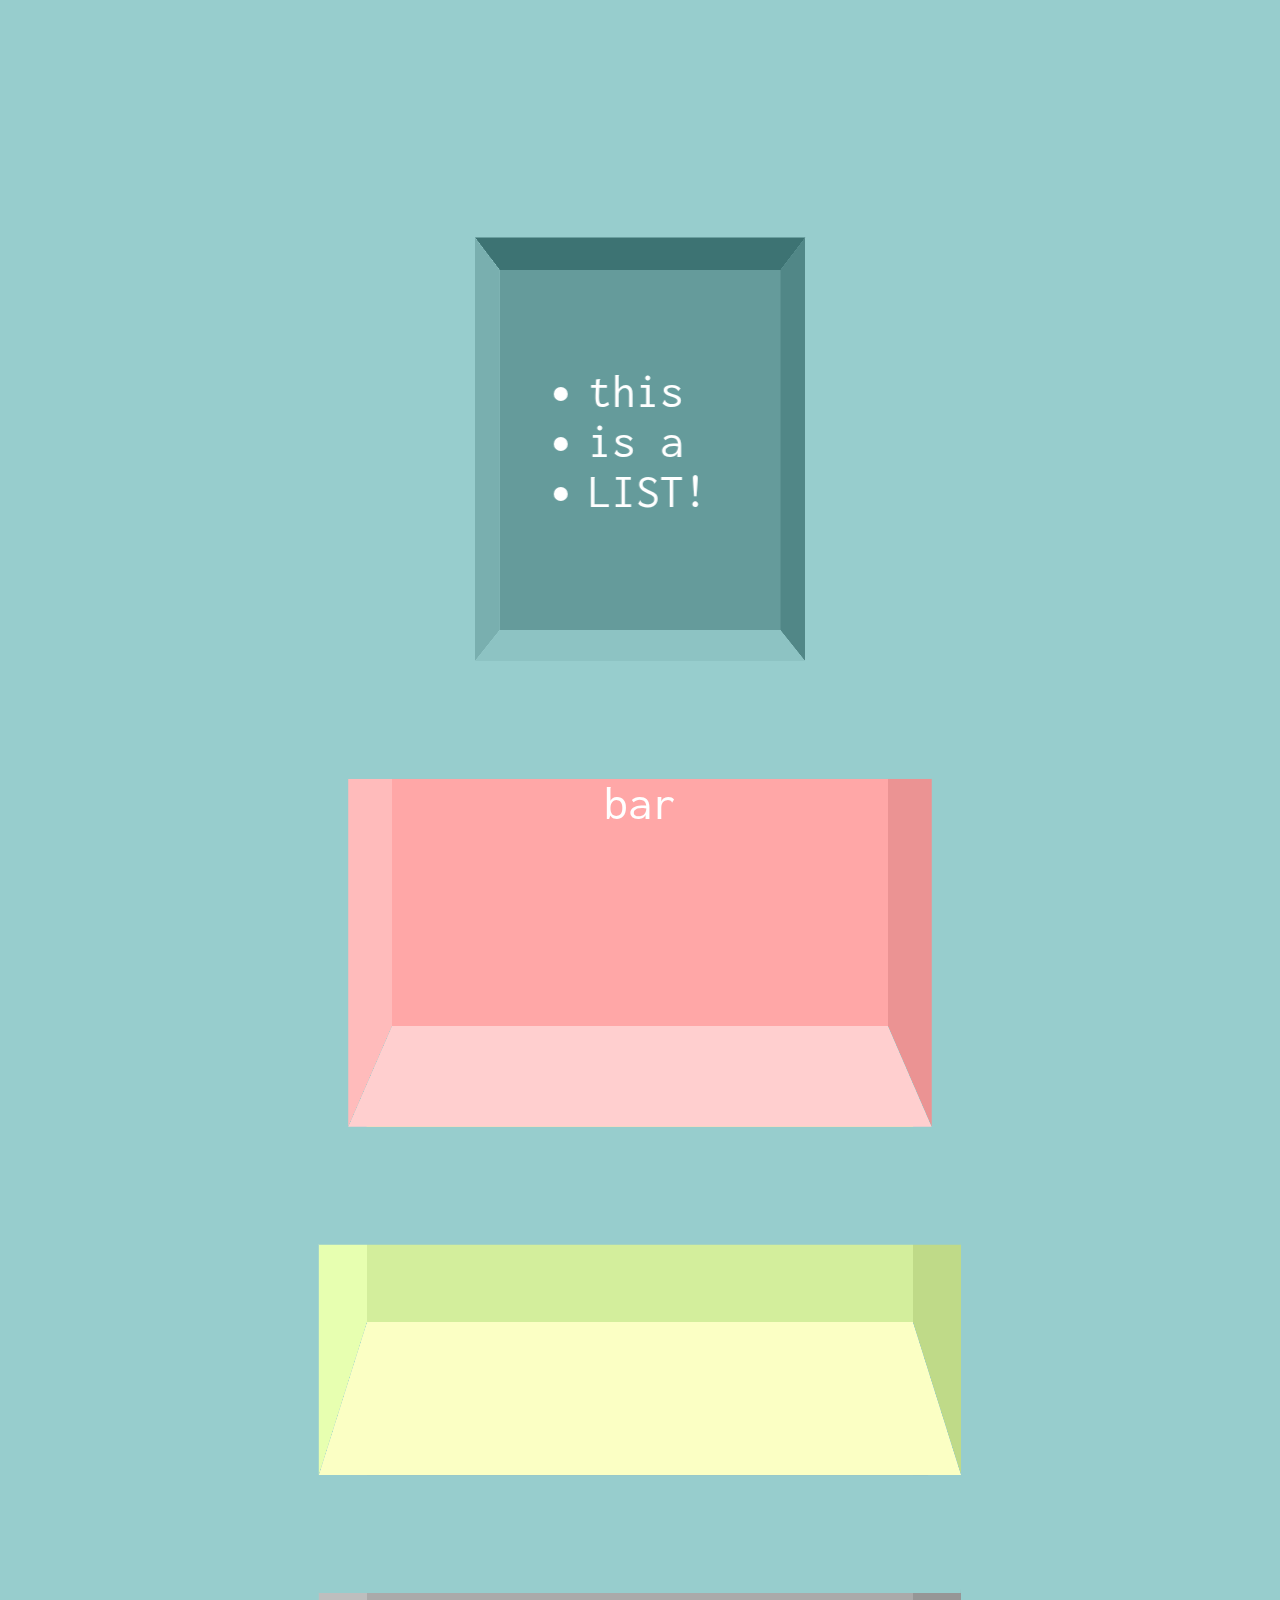
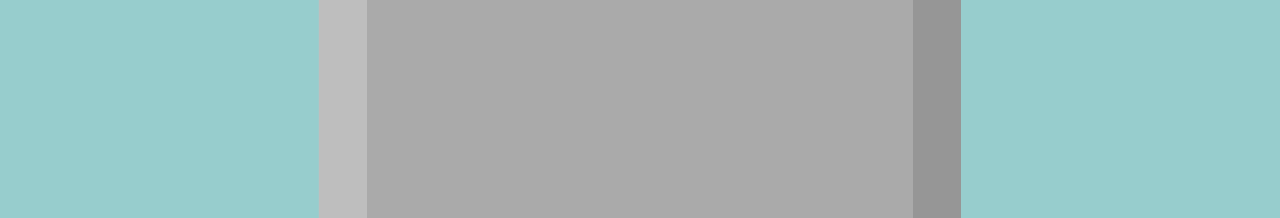
<file: docs/index.html>
<!DOCTYPE html>
<html>
  <head>
    <meta charset="UTF-8">
    <meta name="viewport" content="width=device-width, initial-scale=1">

    <link href="https://fonts.googleapis.com/css?family=Inconsolata" rel="stylesheet">

    <link href="css/style.css" rel="stylesheet" type="text/css">
    <link rel="icon" href="https://clojurescript.org/images/cljs-logo-icon-32.png">
  </head>
  <body>

    <div id="my-elevator" class="elevator">
      <div id="floor-1" class="floor">
        <ul>
          <li>this</li>
          <li>is a</li>
          <li>LIST!</li>
        </ul>
      </div>
      <div id="floor-2" class="floor">bar</div>
      <div id="floor-3" class="floor">car</div>
      <div id="floor-4" class="floor">far</div>

    </div>

    <script src="js/compiled/elevator.js" type="text/javascript"></script>
  </body>
</html>
</file>
<file: docs/css/style.css>
/* some style */

html, body, #my-elevator {
    margin: 0;
    padding: 0;
    height: 100%;
}

.card {
    backface-visibility: hidden;
}

body {
    background:  rgba(151, 205, 205, 1.0);
    font-family: 'Inconsolata', monospace;
    overflow: hidden;
}

#floor-1, #floor-2, #floor-3, #floor-4 {
    font-size:  3em;
    padding:    1em;
    color:      white;
}

#floor-2, #floor-3, #floor-4 { text-align: center; }

#floor-1 { background-color: #659B9B;
           display: inline-block;}
#floor-2 { background-color: #FFA7A7;
           width:            400px;
           height:           200px;}
#floor-3 { background-color: #D3EE9C;
           width:            450px;
           height:           100px;}
#floor-4 { background-color: #aaa;
          width:             450px;
          height:            300px;}
</file>
